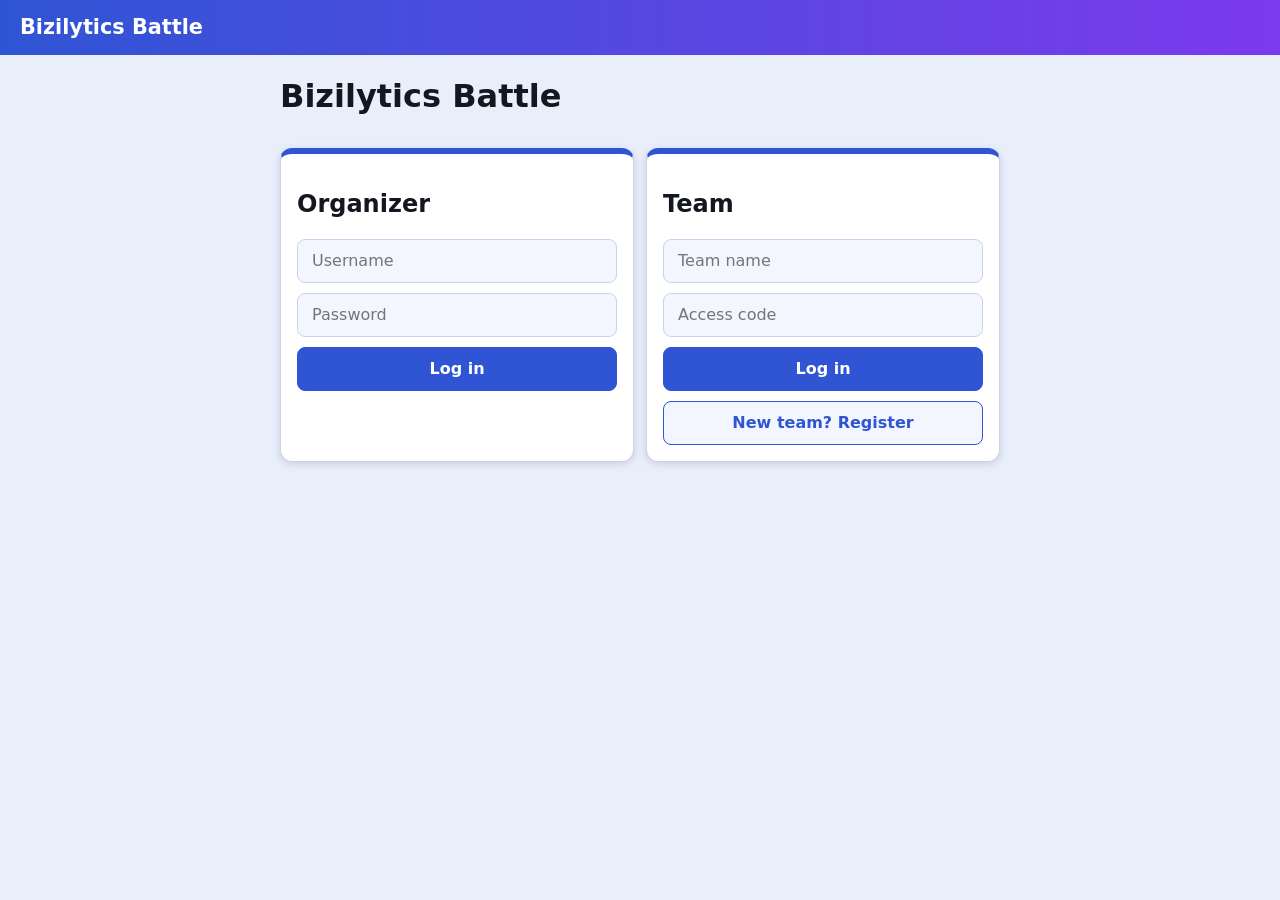
<file: live.html>
<!doctype html><html lang="en"><head><meta charset="utf-8"><meta name="viewport" content="width=device-width,initial-scale=1"><title>Bizilytics Battle — Live</title><link rel="stylesheet" href="styles.css"></head><body>
<header><span class="brand">Bizilytics Battle</span><nav id="nav" aria-label="Main"></nav><div id="who" class="row"></div></header>
<main id="app" tabindex="-1"></main><dialog id="dlg"></dialog><script src="live.js"></script></body></html>
</file>
<file: styles.css>
:root{--bg:#e9eefb;--sf:#fff;--tx:#14171f;--ac:#2f55d4;--ac2:#7c3aed;--bd:#c9d2ea;--ok:#157f3b;--bad:#c0291c;--hd:linear-gradient(90deg,#2f55d4,#7c3aed);--in:#f3f6ff}
[data-theme=dark]{--bg:#0e1424;--sf:#1a2238;--tx:#e8ecf8;--ac:#7b9cff;--ac2:#b794f6;--bd:#33405f;--ok:#4ade80;--bad:#ff7a70;--hd:linear-gradient(90deg,#1b2a5e,#3b1f6b);--in:#222c47}
*{box-sizing:border-box}body{margin:0;font:16px/1.5 system-ui,sans-serif;background:var(--bg);color:var(--tx)}
header{display:flex;flex-wrap:wrap;gap:12px;align-items:center;justify-content:space-between;padding:12px 20px;background:var(--hd);color:#fff}
.brand{font-weight:800;color:#fff;text-decoration:none;font-size:1.3rem}nav a{margin-right:6px;color:#fff;text-decoration:none;padding:6px 12px;border-radius:99px}nav a:hover{background:#ffffff33}nav a.cur{background:#fff;color:#2f55d4;font-weight:700}
header .alt{background:#ffffff26;color:#fff;border-color:#ffffff66}header .tag{background:#fff;color:#2f55d4}
main{max-width:1000px;margin:20px auto;padding:0 16px}.card{background:var(--sf);border:1px solid var(--bd);border-top:6px solid var(--ac);border-radius:12px;padding:16px;margin:12px 0;box-shadow:0 2px 8px #0002}
.card.f1{background:linear-gradient(135deg,#2f55d4,#4f7bff);color:#fff;border:0}.card.f2{background:linear-gradient(135deg,#7c3aed,#a66bff);color:#fff;border:0}.card.f3{background:linear-gradient(135deg,#0f8f74,#2cc5a0);color:#fff;border:0}
.card.f1 .btn,.card.f2 .btn,.card.f3 .btn{background:#fff;color:#14171f}.card.hl{background:#fff4cc;color:#14171f;border-top-color:#f5a623}.orgzone{border-top-color:var(--ac2)}
.grid{display:grid;grid-template-columns:repeat(auto-fit,minmax(250px,1fr));gap:12px}h1,h2,h3{line-height:1.2}.login{max-width:720px;margin:auto}.stack{display:grid;gap:10px}.err{color:var(--bad);margin:0}
button,.btn,select,input{font:inherit;padding:9px 14px;border-radius:8px;border:1px solid var(--bd);background:var(--in);color:var(--tx)}button,.btn{background:var(--ac);color:#fff;border-color:var(--ac);cursor:pointer;text-decoration:none;display:inline-block;font-weight:600}[data-theme=dark] button,[data-theme=dark] .btn{color:#0e1424}button.alt{background:var(--in);color:var(--ac);border-color:var(--ac)}button.danger{background:var(--bad);border-color:var(--bad);color:#fff}
button:focus-visible,a:focus-visible,input:focus-visible,select:focus-visible{outline:3px solid #f59e0b}
.timer{font-size:3rem;font-weight:800;text-align:center;color:var(--ac)}.card.f1 .timer{color:#fff}.timer.low{color:var(--bad)}
.opt{display:block;width:100%;text-align:left;margin:8px 0;background:var(--in);color:var(--tx);border:2px solid var(--bd);padding:12px;font-size:1.05rem}.opt.right{border-color:var(--ok);background:#1f7a4a44}.opt.wrong{border-color:var(--bad);background:#c0291c33}
table{width:100%;border-collapse:collapse}th{background:var(--in)}th,td{border-bottom:1px solid var(--bd);padding:6px 8px;text-align:left}.tag{font-size:.8rem;background:var(--in);color:var(--ac);padding:3px 10px;border-radius:99px}
.warn{background:#fff4cc;color:#14171f;border:1px solid #f5c542;padding:10px;border-radius:8px}.row{display:flex;gap:8px;flex-wrap:wrap;align-items:center}.muted{opacity:.75}a{color:var(--ac)}
@media(max-width:600px){.timer{font-size:2.2rem}}
.card{overflow-x:auto}
.dz{margin-top:14px;padding:12px 14px;border:2px dashed var(--bad);border-radius:10px;background:#c0291c14}.dz h3{margin:0 0 6px;color:var(--bad)}
button.big{font-size:1.05rem;padding:12px 20px}button:disabled{opacity:.5;cursor:not-allowed}
dialog{border:1px solid var(--bd);border-radius:12px;background:var(--sf);color:var(--tx);max-width:94vw}fieldset{border:1px solid var(--bd);border-radius:8px}
.chart{margin:14px 0}.chart figcaption{margin-bottom:4px}.legend{display:flex;gap:14px;flex-wrap:wrap;font-size:.85rem;margin-bottom:4px}.legend i{display:inline-block;width:12px;height:12px;border-radius:3px;margin-right:5px;vertical-align:-1px}
dl{margin:0}dt{margin-top:8px}dd{margin:2px 0 0 14px}
</file>
